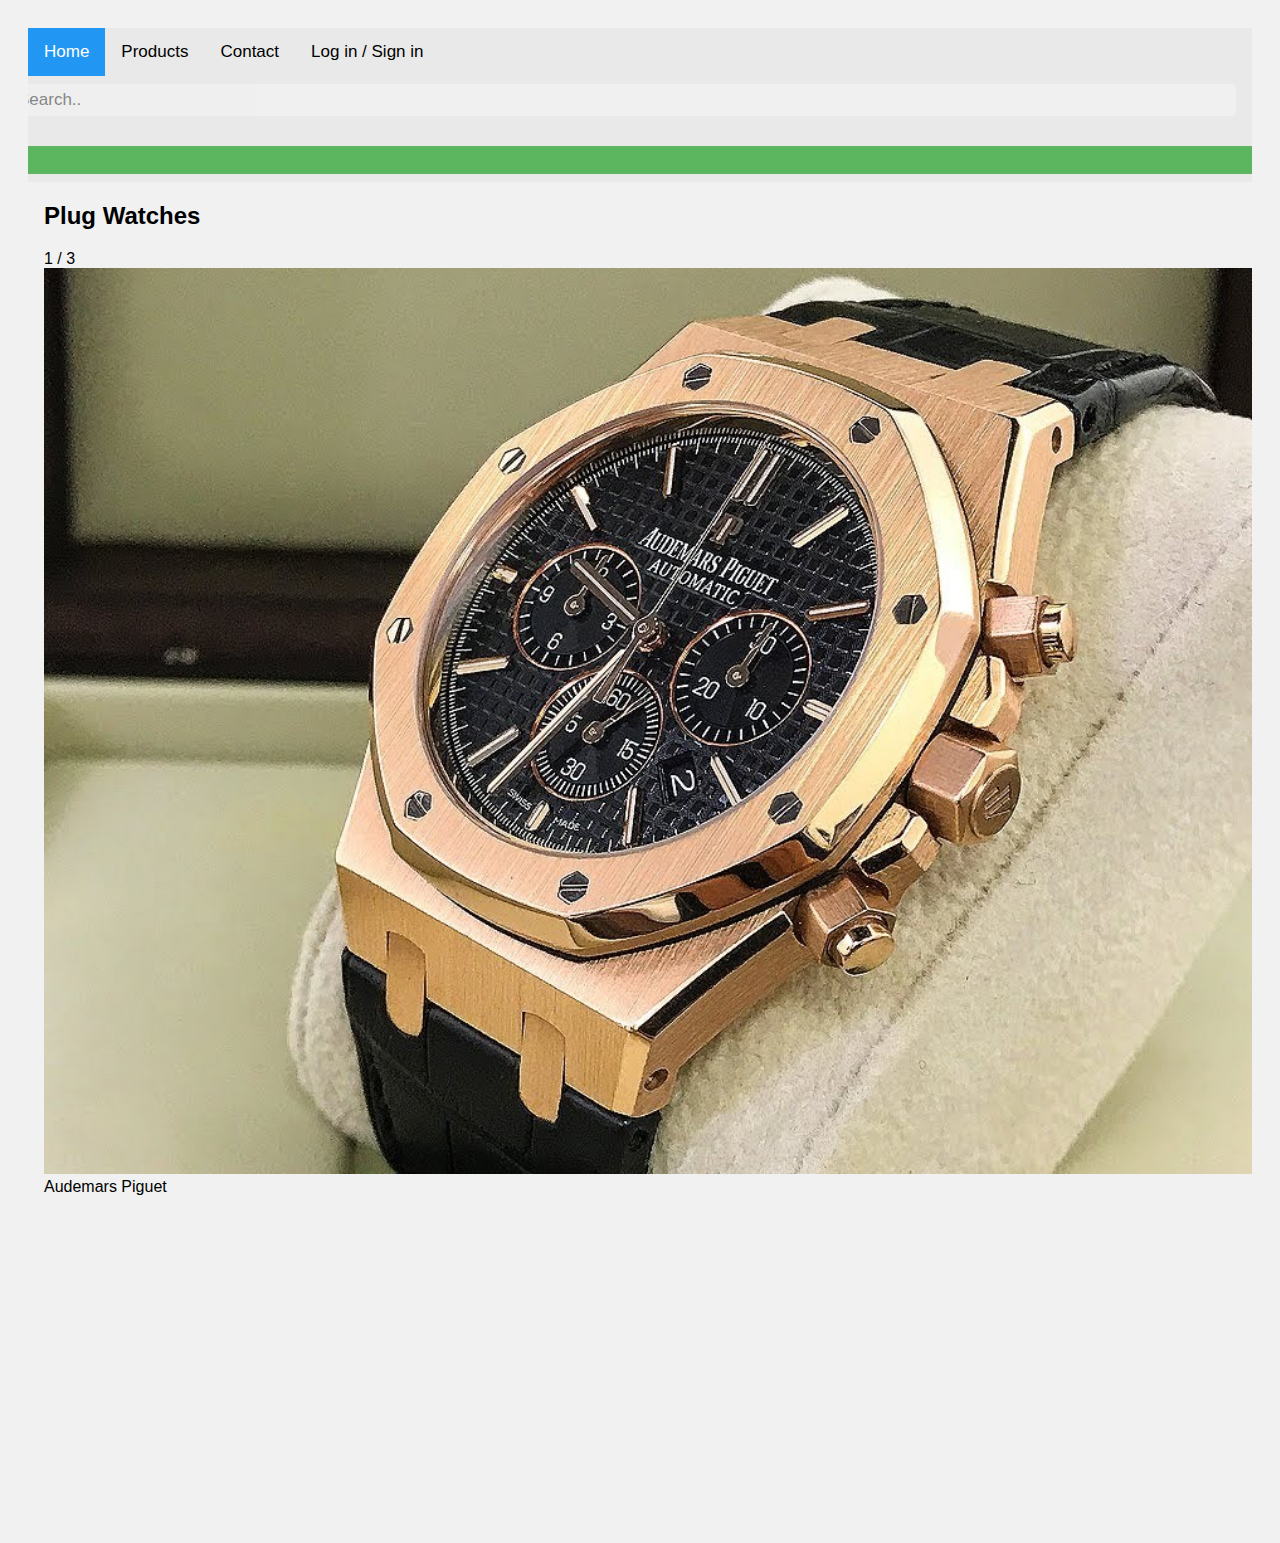
<file: index.html>
<!DOCTYPE html>
<html>
<head>
  <title>Page Title</title>
  <link rel="stylesheet" href="mystyle.css">
</head>
<body>

</style>

<div class="topnav">
  <a class="active" href="index.html">Home</a>
  <a href="products.html">Products</a>
  <a href="contacts.html">Contact</a>
    <a href="Signup.html"> Log in / Sign in</a>
  <div class="search-container">
    <form action="/action_page.php">
      <input type="text" placeholder="Search.." name="search">
      <button type="submit"><i class="fa fa-search"></i></button>
    </form>
  </div>
</div>

<div style="padding-left:16px">
  <h2>Plug Watches</h2>

  <div class="slideshow-container">

  <div class="mySlides fade">
    <div class="numbertext">1 / 3</div>
    <img src="images/Apwatch.jpg" style="width:100%">
    <div class="text">Audemars Piguet</div>
  </div>


  <div class="mySlides fade">
    <div class="numbertext">2 / 3</div>
    <img src="images/Cartier.jpg" style="width:100%">
    <div class="text">Cartier</div>
  </div>

  <div class="mySlides fade">
    <div class="numbertext">3 / 3</div>
    <img src="images/Hublot1.jpg" style="width:100%">
    <div class="text">|Hublot</div>
  </div>

  <div style="text-align:center">
    <span class="dot"></span>
    <span class="dot"></span>
    <span class="dot"></span>
  </div>

  <script>
  var slideIndex = 0;
  showSlides();

  function showSlides() {
    var i;
    var slides = document.getElementsByClassName("mySlides");
    var dots = document.getElementsByClassName("dot");
    for (i = 0; i < slides.length; i++) {
      slides[i].style.display = "none";
    }
    slideIndex++;
    if (slideIndex > slides.length) {slideIndex = 1}
    for (i = 0; i < dots.length; i++) {
      dots[i].className = dots[i].className.replace(" active", "");
    }
    slides[slideIndex-1].style.display = "block";
    dots[slideIndex-1].className += " active";
    setTimeout(showSlides, 2000); // Change image every 2 seconds
  }
  </script>





<iframe width="560" height="315" src="https://www.youtube.com/embed/RgpoRGq3oBs" frameborder="0" allow="accelerometer; autoplay; encrypted-media; gyroscope; picture-in-picture" allowfullscreen></iframe>





</body>
</html>
</file>
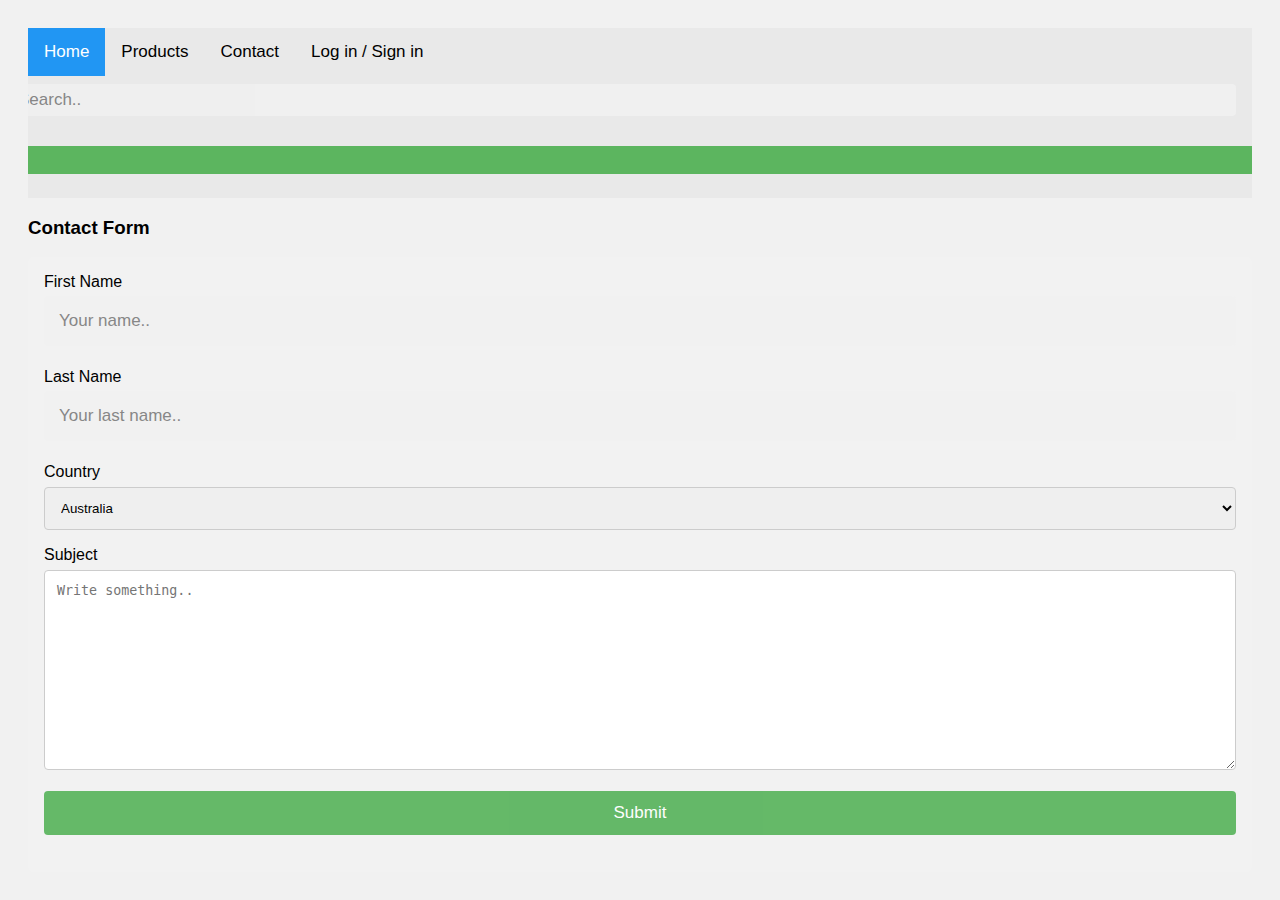
<file: contacts.html>
<html>
<head>
  <link rel="stylesheet" href="mystyle.css">
</head>
<body>

<div class="topnav">
  <a class="active" href="index.html">Home</a>
  <a href="products.html">Products</a>
  <a href="contacts.html">Contact</a>
    <a href="Signup.html"> Log in / Sign in</a>
  <div class="search-container">
    <form action="/action_page.php">
      <input type="text" placeholder="Search.." name="search">
      <button type="submit"><i class="fa fa-search"></i></button>
    </form>
  </div>
</div>



<h3>Contact Form</h3>

<div class="container">
  <form action="/action_page.php">
    <label for="fname">First Name</label>
    <input type="text" id="fname" name="firstname" placeholder="Your name..">

    <label for="lname">Last Name</label>
    <input type="text" id="lname" name="lastname" placeholder="Your last name..">

    <label for="country">Country</label>
    <select id="country" name="country">
      <option value="australia">Australia</option>
      <option value="canada">Canada</option>
      <option value="usa">USA</option>
    </select>

    <label for="subject">Subject</label>
    <textarea id="subject" name="subject" placeholder="Write something.." style="height:200px"></textarea>

    <input type="submit" value="Submit">
  </form>
</div>

</body>
</html>
</file>
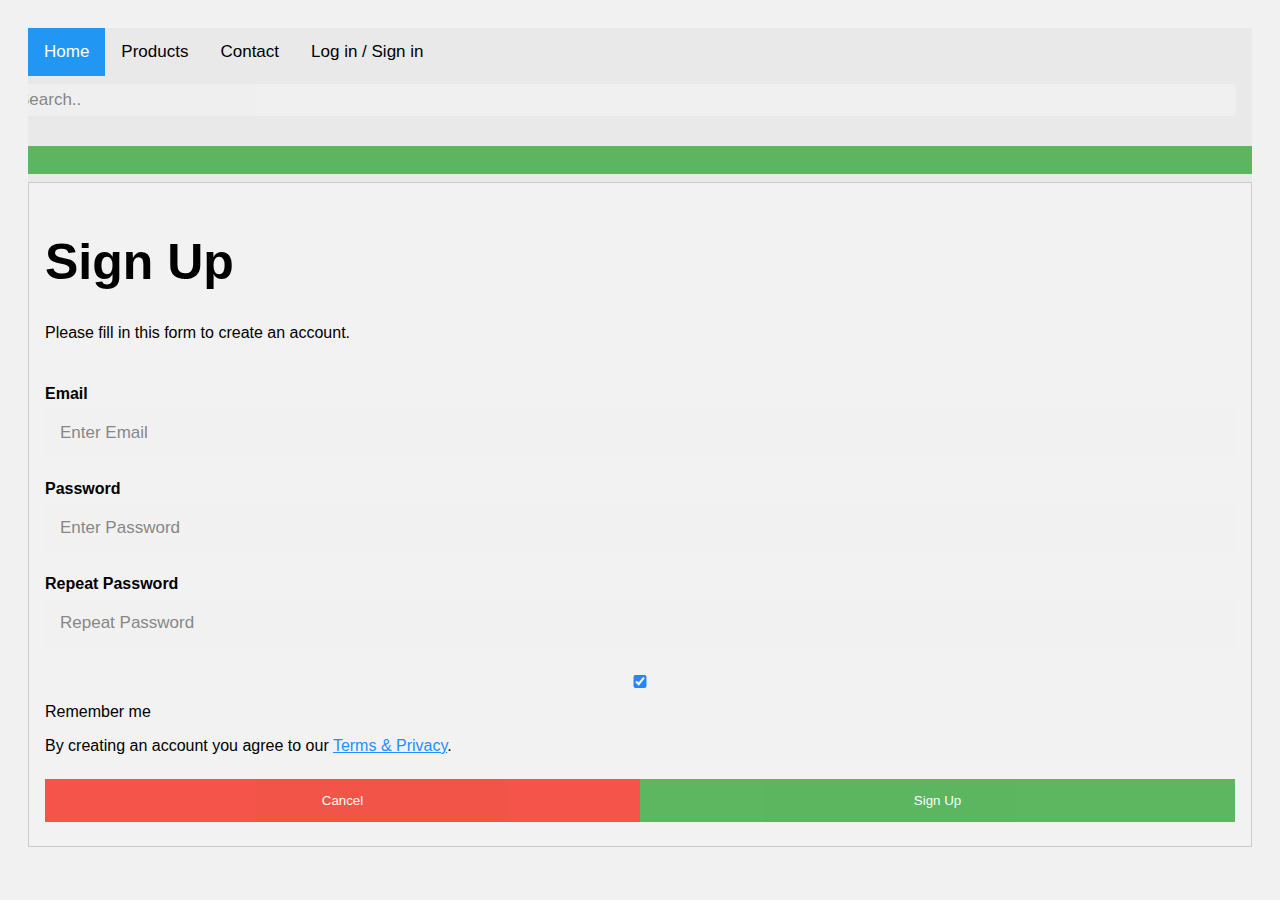
<file: signup.html>
<!DOCTYPE html>
<html>
<head>
  <title>Page Title</title>
  <link rel="stylesheet" href="mystyle.css">
</head>
<body>
<div class="topnav">
  <a class="active" href="index.html">Home</a>
  <a href="products.html">Products</a>
  <a href="contacts.html">Contact</a>
    <a href="Signup.html"> Log in / Sign in</a>
  <div class="search-container">
    <form action="/action_page.php">
      <input type="text" placeholder="Search.." name="search">
      <button type="submit"><i class="fa fa-search"></i></button>
    </form>
  </div>
</div>
</style>


<form action="action_page.php" style="border:1px solid #ccc">
  <div class="container">
    <h1>Sign Up</h1>
    <p>Please fill in this form to create an account.</p>
    <hr>

    <label for="email"><b>Email</b></label>
    <input type="text" placeholder="Enter Email" name="email" required>

    <label for="psw"><b>Password</b></label>
    <input type="password" placeholder="Enter Password" name="psw" required>

    <label for="psw-repeat"><b>Repeat Password</b></label>
    <input type="password" placeholder="Repeat Password" name="psw-repeat" required>

    <label>
      <input type="checkbox" checked="checked" name="remember" style="margin-bottom:15px"> Remember me
    </label>

    <p>By creating an account you agree to our <a href="#" style="color:dodgerblue">Terms & Privacy</a>.</p>

    <div class="clearfix">
      <button type="button" class="cancelbtn">Cancel</button>
      <button type="submit" class="signupbtn">Sign Up</button>
    </div>
  </div>
</form>
</file>
<file: mystyle.css>
/* Add a black background color to the top navigation bar */
.topnav {
  overflow: hidden;
  background-color: #e9e9e9;
}

/* Style the links inside the navigation bar */
.topnav a {
  float: left;
  display: block;
  color: black;
  text-align: center;
  padding: 14px 16px;
  text-decoration: none;
  font-size: 17px;
}

/* Change the color of links on hover */
.topnav a:hover {
  background-color: #ddd;
  color: black;
}

/* Style the "active" element to highlight the current page */
.topnav a.active {
  background-color: #2196F3;
  color: white;
}

/* Style the search box inside the navigation bar */
.topnav input[type=text] {
  float: right;
  padding: 6px;
  border: none;
  margin-top: 8px;
  margin-right: 16px;
  font-size: 17px;
}

/* When the screen is less than 600px wide, stack the links and the search field vertically instead of horizontally */
@media screen and (max-width: 600px) {
  .topnav a, .topnav input[type=text] {
    float: none;
    display: block;
    text-align: left;
    width: 100%;
    margin: 0;
    padding: 14px;
  }
  .topnav input[type=text] {
    border: 1px solid #ccc;
  }
}







* {box-sizing: border-box;}

* {
  box-sizing: border-box;
}

body {
  background-color: #f1f1f1;
  padding: 20px;
  font-family: Arial;
}

/* Center website */
.main {
  max-width: 1000px;
  margin: auto;
}

h1 {
  font-size: 50px;
  word-break: break-all;
}

.row {
  margin: 8px -16px;
}

/* Add padding BETWEEN each column (if you want) */
.row,
.row > .column {
  padding: 8px;
}

/* Create three equal columns that floats next to each other */
.column {
  float: left;
  width: 33.33%;
  display: none; /* Hide columns by default */
}

/* Clear floats after rows */
.row:after {
  content: "";
  display: table;
  clear: both;
}

/* Content */
.content {
  background-color: white;
  padding: 10px;
}

/* The "show" class is added to the filtered elements */
.show {
  display: block;
}

/* Style the buttons */
.btn {
  border: none;
  outline: none;
  padding: 12px 16px;
  background-color: white;
  cursor: pointer;
}

/* Add a grey background color on mouse-over */
.btn:hover {
  background-color: #ddd;
}

/* Add a dark background color to the active button */
.btn.active {
  background-color: #666;
   color: white;

  element.className = arr1.join(" ");
}

// Add active class to the current button (highlight it)
var btnContainer = document.getElementById("myBtnContainer");
var btns = btnContainer.getElementsByClassName("btn");
for (var i = 0; i < btns.length; i++) {
  btns[i].addEventListener("click", function(){
    var current = document.getElementsByClassName("active");
    current[0].className = current[0].className.replace(" active", "");
    this.className += " active";
  });
}





/* Style inputs with type="text", select elements and textareas */
input[type=text], select, textarea {
  width: 100%; /* Full width */
  padding: 12px; /* Some padding */
  border: 1px solid #ccc; /* Gray border */
  border-radius: 4px; /* Rounded borders */
  box-sizing: border-box; /* Make sure that padding and width stays in place */
  margin-top: 6px; /* Add a top margin */
  margin-bottom: 16px; /* Bottom margin */
  resize: vertical /* Allow the user to vertically resize the textarea (not horizontally) */
}

/* Style the submit button with a specific background color etc */
input[type=submit] {
  background-color: #4CAF50;
  color: white;
  padding: 12px 20px;
  border: none;
  border-radius: 4px;
  cursor: pointer;
}

/* When moving the mouse over the submit button, add a darker green color */
input[type=submit]:hover {
  background-color: #45a049;
}

/* Add a background color and some padding around the form */
.container {
  border-radius: 5px;
  background-color: #f2f2f2;
  padding: 20px;
}


/* Style inputs with type="text", select elements and textareas */
input[type=text], select, textarea {
  width: 100%; /* Full width */
  padding: 12px; /* Some padding */ 
  border: 1px solid #ccc; /* Gray border */
  border-radius: 4px; /* Rounded borders */
  box-sizing: border-box; /* Make sure that padding and width stays in place */
  margin-top: 6px; /* Add a top margin */
  margin-bottom: 16px; /* Bottom margin */
  resize: vertical /* Allow the user to vertically resize the textarea (not horizontally) */
}

/* Style the submit button with a specific background color etc */
input[type=submit] {
  background-color: #4CAF50;
  color: white;
  padding: 12px 20px;
  border: none;
  border-radius: 4px;
  cursor: pointer;
}

/* When moving the mouse over the submit button, add a darker green color */
input[type=submit]:hover {
  background-color: #45a049;
}

/* Add a background color and some padding around the form */
.container {
  border-radius: 5px;
  background-color: #f2f2f2;
  padding: 20px;
}



* {box-sizing: border-box}

/* style the container */
.container {
  position: relative;
  border-radius: 5px;
  background-color: #f2f2f2;
  padding: 20px 0 30px 0;
}

/* style inputs and link buttons */
input,
.btn {
  width: 100%;
  padding: 12px;
  border: none;
  border-radius: 4px;
  margin: 5px 0;
  opacity: 0.85;
  display: inline-block;
  font-size: 17px;
  line-height: 20px;
  text-decoration: none; /* remove underline from anchors */
}

input:hover,
.btn:hover {
  opacity: 1;
}

/* add appropriate colors to fb, twitter and google buttons */
.fb {
  background-color: #3B5998;
  color: white;
}

.twitter {
  background-color: #55ACEE;
  color: white;
}

.google {
  background-color: #dd4b39;
  color: white;
}

/* style the submit button */
input[type=submit] {
  background-color: #4CAF50;
  color: white;
  cursor: pointer;
}

input[type=submit]:hover {
  background-color: #45a049;
}

/* Two-column layout */
.col {
  float: left;
  width: 50%;
  margin: auto;
  padding: 0 50px;
  margin-top: 6px;
}

/* Clear floats after the columns */
.row:after {
  content: "";
  display: table;
  clear: both;
}

/* vertical line */
.vl {
  position: absolute;
  left: 50%;
  transform: translate(-50%);
  border: 2px solid #ddd;
  height: 175px;
}

/* text inside the vertical line */
.inner {
  position: absolute;
  top: 50%;
  transform: translate(-50%, -50%);
  background-color: #f1f1f1;
  border: 1px solid #ccc;
  border-radius: 50%;
  padding: 8px 10px;
}

/* hide some text on medium and large screens */
.hide-md-lg {
  display: none;
}

/* bottom container */
.bottom-container {
  text-align: center;
  background-color: #666;
  border-radius: 0px 0px 4px 4px;
}

/* Responsive layout - when the screen is less than 650px wide, make the two columns stack on top of each other instead of next to each other */
@media screen and (max-width: 650px) {
  .col {
    width: 100%;
    margin-top: 0;
  }
  /* hide the vertical line */
  .vl {
    display: none;
  }
  /* show the hidden text on small screens */
  .hide-md-lg {
    display: block;
    text-align: center;
  }
}

* {box-sizing: border-box}

/* Full-width input fields */
  input[type=text], input[type=password] {
  width: 100%;
  padding: 15px;
  margin: 5px 0 22px 0;
  display: inline-block;
  border: none;
  background: #f1f1f1;
}

input[type=text]:focus, input[type=password]:focus {
  background-color: #ddd;
  outline: none;
}

hr {
  border: 1px solid #f1f1f1;
  margin-bottom: 25px;
}

/* Set a style for all buttons */
button {
  background-color: #4CAF50;
  color: white;
  padding: 14px 20px;
  margin: 8px 0;
  border: none;
  cursor: pointer;
  width: 100%;
  opacity: 0.9;
}

button:hover {
  opacity:1;
}

/* Extra styles for the cancel button */
.cancelbtn {
  padding: 14px 20px;
  background-color: #f44336;
}

/* Float cancel and signup buttons and add an equal width */
.cancelbtn, .signupbtn {
  float: left;
  width: 50%;
}

/* Add padding to container elements */
.container {
  padding: 16px;
}

/* Clear floats */
.clearfix::after {
  content: "";
  clear: both;
  display: table;
}

/* Change styles for cancel button and signup button on extra small screens */
@media screen and (max-width: 300px) {
  .cancelbtn, .signupbtn {
    width: 100%;
  }
}
</file>
